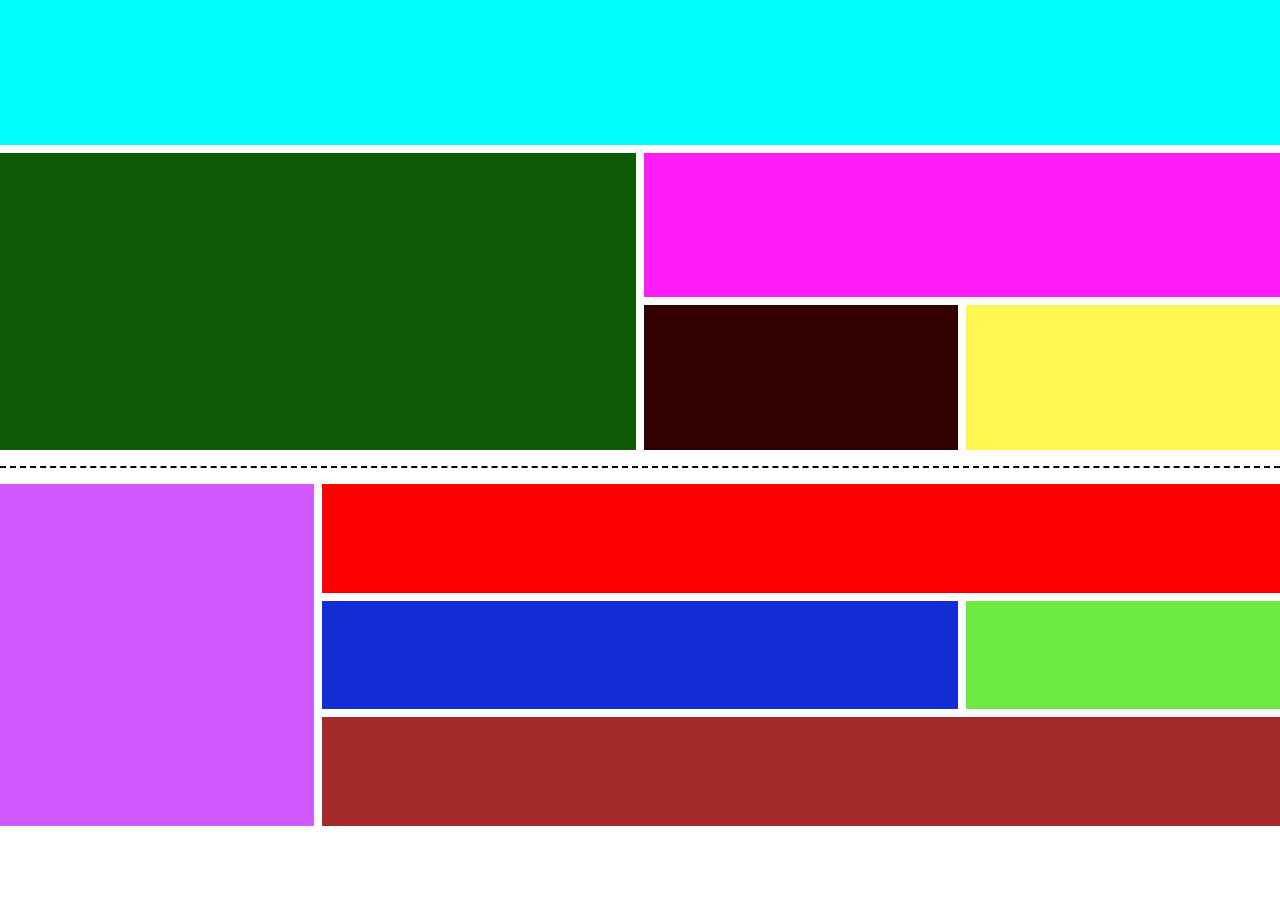
<file: Grid-Level-1_2/index.html>
<!DOCTYPE html>
<html lang="en">
<head>
    <meta charset="UTF-8">
    <meta name="viewport" content="width=device-width, initial-scale=1.0">
    <link rel="stylesheet" href="./assets/css/style.css">
    <title>Grid</title>
</head>
<body>
    <secttion class="container">
        <div class="box1"></div>
        <div class="box2"></div>
        <div class="box3"></div>
        <div class="box4"></div>
        <div class="box5"></div>
    </secttion>

    <secttion class="second-container">
        <div class="box6"></div>
        <div class="box7"></div>
        <div class="box8"></div>
        <div class="box9"></div>
        <div class="box10"></div>
    </secttion>
</body>
</html>
</file>
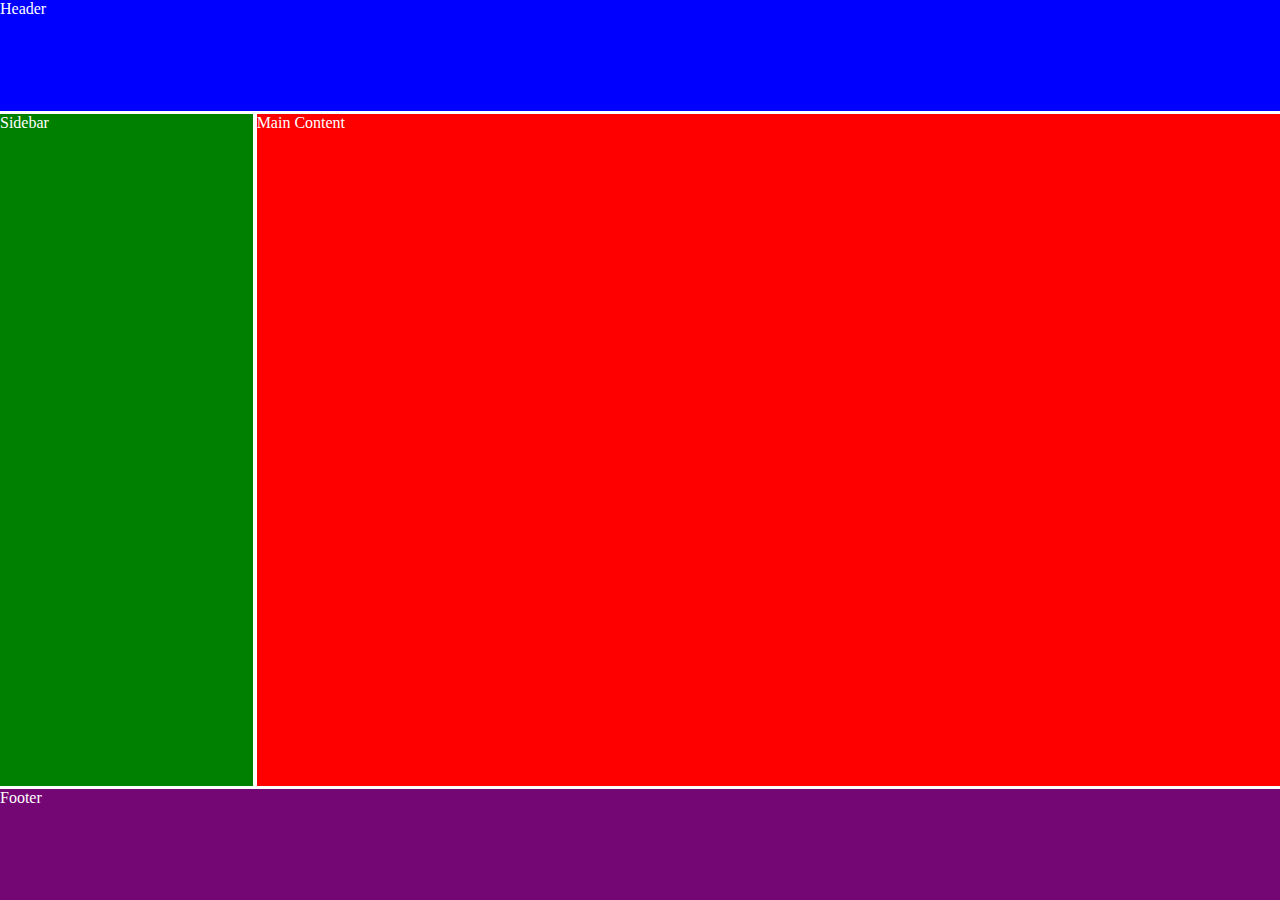
<file: Grid-Level-1_3/index.html>
<!DOCTYPE html>
<html lang="en">
<head>
    <meta charset="UTF-8">
    <meta name="viewport" content="width=device-width, initial-scale=1.0">
    <link rel="stylesheet" href="./assets/css/style.css">
    <title>Grid</title>
</head>
<body class="grid-container">
    
    <header>
        Header
    </header>

    <main>
        Main Content
    </main>

    <aside>
        Sidebar
    </aside>

    <footer>
        Footer
    </footer>

</body>
</html>
</file>
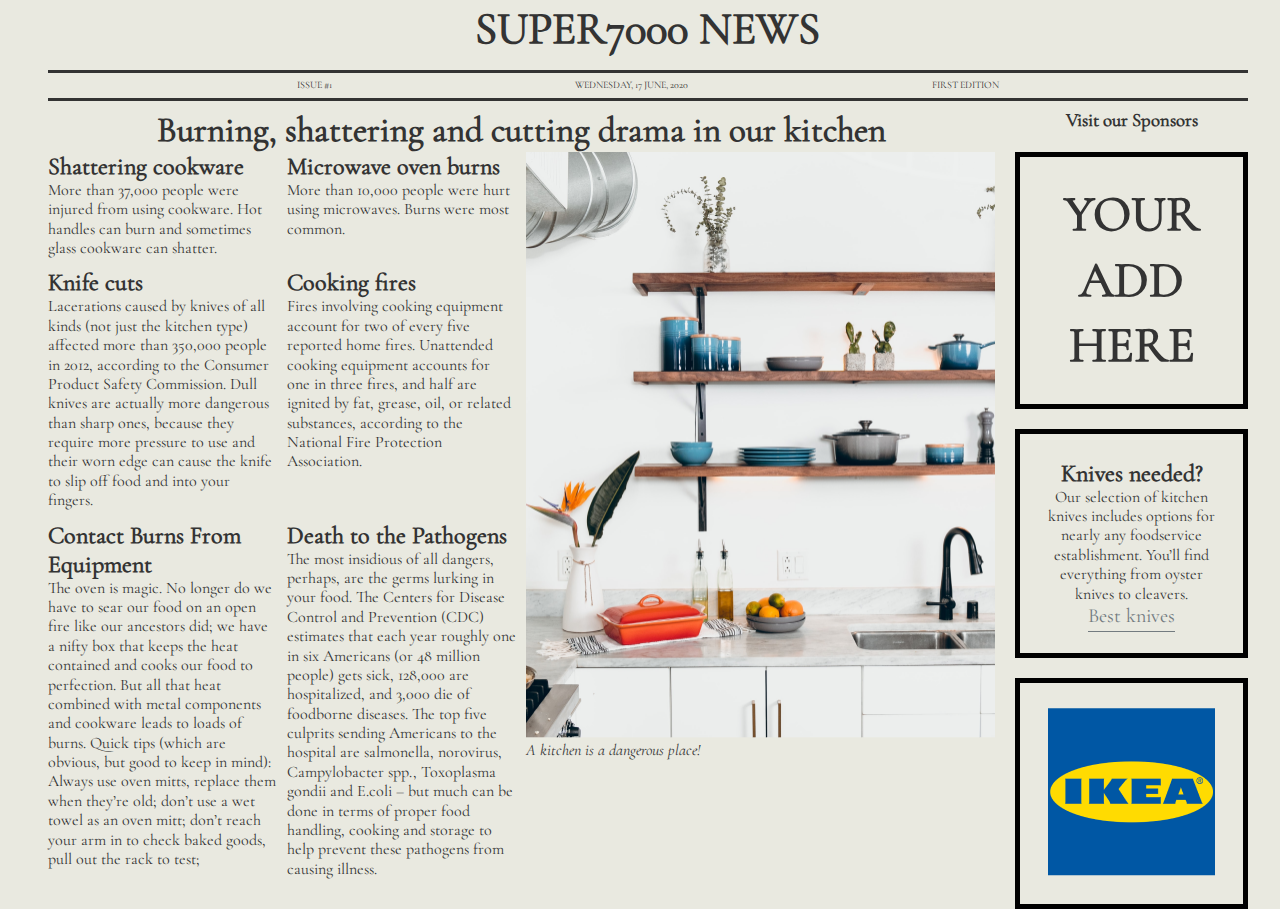
<file: Grid-Level-3_3/index.html>
<!DOCTYPE html>
<html lang="en">
<head>
    <meta charset="UTF-8">
    <meta name="viewport" content="width=device-width, initial-scale=1.0">
    <link rel="stylesheet" href="./assets/css/style.css">
    <title>Grid</title>
</head>
<body>
    <div class="container">
        <h1>SUPER7000 NEWS</h1>
        <header>
            <ul>
                <li>ISSUE #1</li>
                <li>WEDNESDAY, 17 JUNE, 2020</li>
                <li>FIRST EDITION</li>
            </ul>
        </header>
        <main>

            <section>
                <h2>Burning, shattering and cutting drama in our kitchen</h2>
                <div class="articles-img">
                    <div class="articles">
                        <article>
                            <h3>Shattering cookware</h3>
                            <p>More than 37,000 people were injured from using cookware. Hot handles can burn and sometimes glass cookware can shatter.</p>
                        </article>
                        <article>
                            <h3>Microwave oven burns</h3>
                            <p>More than 10,000 people were hurt using microwaves. Burns were most common.</p>
                        </article>
                        <article>
                            <h3>Knife cuts</h3>
                            <p>Lacerations caused by knives of all kinds (not just the kitchen type) affected more than 350,000 people in 2012, according to the Consumer Product Safety Commission. Dull knives are actually more dangerous than sharp ones, because they require more pressure to use and their worn edge can cause the knife to slip off food and into your fingers.</p>
                        </article>
                        <article>
                            <h3>Cooking fires</h3>
                            <p>Fires involving cooking equipment account for two of every five reported home fires. Unattended cooking equipment accounts for one in three fires, and half are ignited by fat, grease, oil, or related substances, according to the National Fire Protection Association.</p>
                        </article>
                        <article>
                            <h3>Contact Burns From Equipment</h3>
                            <p>The oven is magic. No longer do we have to sear our food on an open fire like our ancestors did; we have a nifty box that keeps the heat contained and cooks our food to perfection. But all that heat combined with metal components and cookware leads to loads of burns. Quick tips (which are obvious, but good to keep in mind): Always use oven mitts, replace them when they’re old; don’t use a wet towel as an oven mitt; don’t reach your arm in to check baked goods, pull out the rack to test;</p>
                        </article>
                        <article>
                            <h3>Death to the Pathogens</h3>
                            <p>The most insidious of all dangers, perhaps, are the germs lurking in your food. The Centers for Disease Control and Prevention (CDC) estimates that each year roughly one in six Americans (or 48 million people) gets sick, 128,000 are hospitalized, and 3,000 die of foodborne diseases. The top five culprits sending Americans to the hospital are salmonella, norovirus, Campylobacter spp., Toxoplasma gondii and E.coli – but much can be done in terms of proper food handling, cooking and storage to help prevent these pathogens from causing illness.</p>
                        </article>
                    </div>
                    <div class="img-box">
                        <img src="./assets/img/kitchen.jpg.png" alt="kitchen">
                        <span>A kitchen is a dangerous place!</span>
                    </div>
                </div>
            </section>

            <aside>
                <h3>Visit our Sponsors</h3>
                <div class="add"><span>YOUR ADD HERE</span></div>
                <div class="add">
                    <h4>Knives needed?</h4>
                    <p>Our selection of kitchen knives includes options for nearly any foodservice establishment. You’ll find everything from oyster knives to cleavers.</p>
                    <a href="#">Best knives</a>
                </div>
                <div class="add">
                    <img src="./assets/img/ikea-logo.png.png" alt="">
                </div>
            </aside>

        </main>
    </div>
</body>
</html>
</file>
<file: Grid-Level-1_2/assets/css/style.css>
* {
    padding: 0;
    margin: 0;
    box-sizing: border-box;
}

.container {
    display: grid;
    grid-template-columns: auto auto auto auto;
    height: 50vh;
    gap: 0.5rem;
}

.box1 {
    background-color: #00ffff;
    grid-column: span 4;
}

.box2 {
    background-color: #0e5a04;
    grid-column: span 2;
    grid-row: span 2;
}

.box3 {
    background-color: #ff1bf4;
    grid-column: span 2;
}

.box4 {
    background-color: #310000;
}

.box5 {
    background-color: #fff652;
}

/* ===== Second Container ===== */

.second-container {
    border-top: 2px dashed #000000;
    padding-top: 1rem;
    margin-top: 1rem;
    display: grid;
    gap: 0.5rem;
    grid-template-areas: 
    "side-left header header header"
    "side-left main main side-right"
    "side-left footer footer footer";
    height: 40vh;
}

.box6 {
    background-color: #ff0000;
    grid-area: header;
}

.box7 {
    background-color: #d359ff;
    grid-area: side-left;
}

.box8 {
    background-color: #132dd5;
    grid-area: main;
}

.box9 {
    background-color: #6cea42;
    grid-area: side-right;
}

.box10 {
    background-color: #a52a2a;
    grid-area: footer;
}
</file>
<file: Grid-Level-1_3/assets/css/style.css>
* {
    padding: 0;
    margin: 0;
    box-sizing: border-box;
}

.grid-container {
    display: grid;
    grid-template-columns: repeat(5, 1fr);
    height: 100vh;
    gap: 0.2rem;
    color: white;
}

header {
    background-color: #0000ff;
    grid-column: span 5;
}

main {
    background-color: #ff0000;
    grid-column-start: 2;
    grid-column-end: 6;
    grid-row-start: 2;
    grid-row-end: 9;
}

aside {
    background-color: #008000;
    grid-column: span 1;
    grid-row-start: 2;
    grid-row-end: 9;
}

footer {
    background-color: #750775;
    grid-column: span 5;
    grid-row-start: 9;
}
</file>
<file: Grid-Level-3_3/assets/css/style.css>
* {
    padding: 0;
    margin: 0;
    box-sizing: border-box;
}

@font-face {
    font-family: "Cormorant Garamond";
    src: url(../fonts/CormorantGaramond-Regular.ttf);
}

@font-face {
    font-family: "Cormorant Garamond-italic";
    src: url(../fonts/CormorantGaramond-Italic.ttf);
}

html {
    font-family: "Cormorant Garamond";
    font-size: 62.5%;
}

body {
    background-color: #E9E9E0;
    max-width: 118.5rem;
    margin: auto;
    color: #333333;
}

ul {
    list-style: none;
}

a {
    text-decoration: none;
    color: #737B80;
    font-size: 2rem;
    font-weight: 400;
    line-height: 2.422rem;
    border-bottom: 1px solid #737B80;
    padding-bottom: 0.355rem;
}

.container {
    /* height: 100vh; */
    display: grid;
    grid-template-rows: repeat(3, 1fr);
    grid-template-rows: 7rem 3.944rem  77.533rem;
}

/* ===== Typography ===== */

h1 {
    text-align: center;
    font-weight: 700;
    font-size: 4.5rem;
    line-height: 5.45rem;
    padding: 0.188rem 0 2rem 0;
}

p {
    font-size: 1.6rem;
    font-weight: 400;
    line-height: 1.938rem;
}

h2 {
    font-size: 3.5rem;
    font-weight: 700;
    line-height: 4.239rem;
    text-align: center;
}

h3, h4 {
    font-size: 2.4rem;
    font-weight: 700;
    line-height: 2.906rem;
}

h4 {

}

/* ===== Header ===== */

header ul {
    display: flex;
    justify-content: space-evenly;
    padding: 0.625rem;
    border: 0.313rem solid;
    border-left: 0;
    border-right: 0;
}

/* ===== Main ===== */

main {
    display: grid;
    grid-template-columns: repeat(2, 1fr);
    gap: 2rem;
}

section {
    display: flex;
    flex-direction: column;
}

section img {
    width: 46.9rem;
    height: 58.625rem;
}

.articles-img {
    width: 94.799rem;
    display: flex;
    flex-direction: row;
    justify-content: space-between;
}

.articles {
    display: flex;
    width: 100%;
    flex-wrap: wrap;
    gap: 1rem;
}

article {
    width: 22.95rem;
}

.img-box {
    width: 46.9rem;
}

.img-box span {
    font-size: 1.6rem;
    font-weight: 400;
    line-height: 1.938rem;
    font-family: "Cormorant Garamond-italic";
}

/* ===== Aside ===== */

aside {
    display: flex;
    flex-direction: column;
    gap: 2rem;
    text-align: center;
}

aside h3 {
    font-size: 1.872rem;
    line-height: 2.267rem;
}

.add {
    border: 0.5rem solid #000;
    padding: 2.5rem 2.8rem;
}

.add span {
    font-size: 5rem;
    font-weight: 700;
    line-height: 6.55rem;
}
</file>
